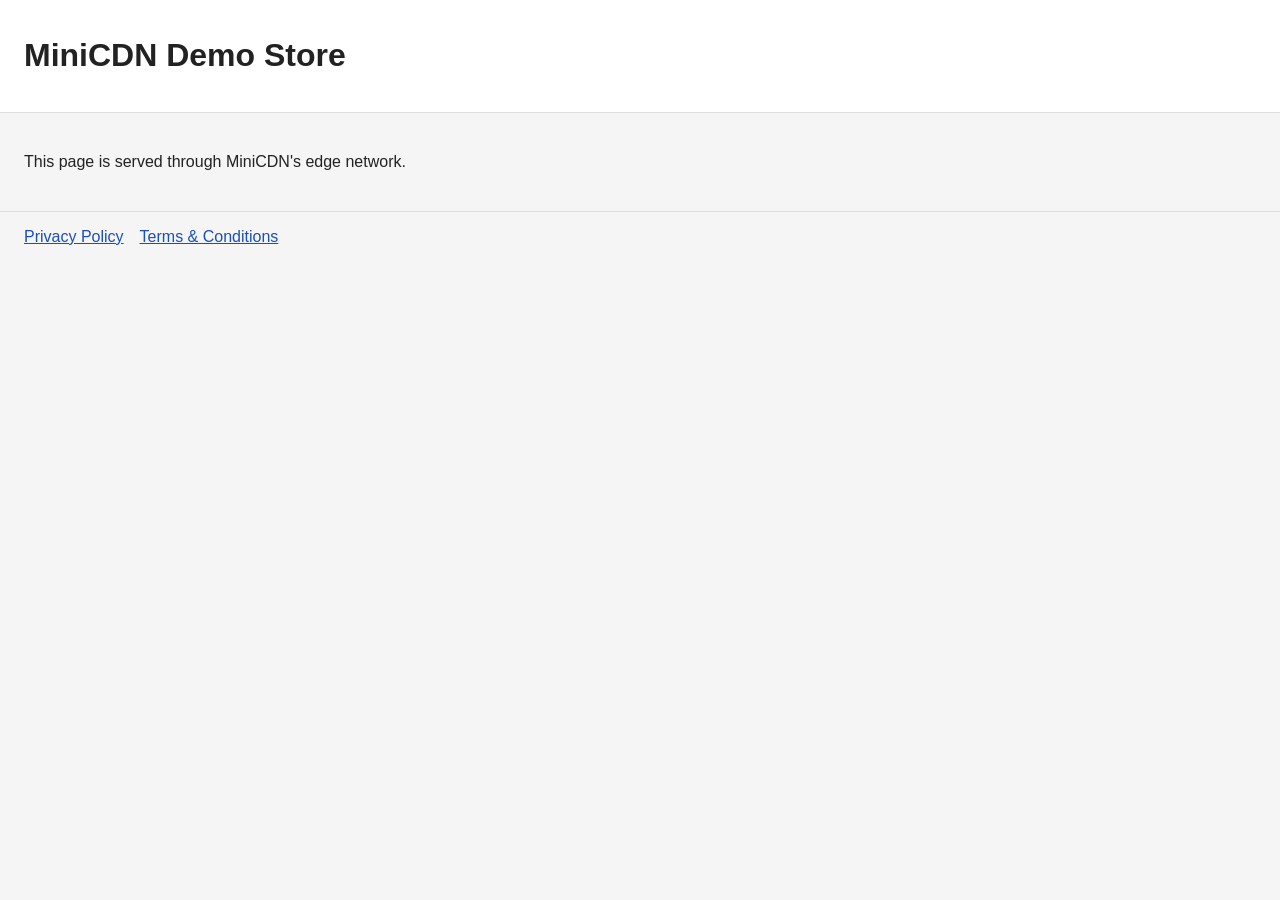
<file: data/index.html>
<!DOCTYPE html>
<html lang="en">
<head>
    <meta charset="UTF-8">
    <meta name="viewport" content="width=device-width, initial-scale=1">
    <title>MiniCDN Demo Store</title>
    <link rel="stylesheet" href="style.css">
</head>
<body>
    <header>
        <h1>MiniCDN Demo Store</h1>
    </header>
    <main>
        <p>This page is served through MiniCDN's edge network.</p>
    </main>
    <footer>
        <a href="privacy.html">Privacy Policy</a>
        <a href="terms.html">Terms &amp; Conditions</a>
    </footer>
    <script src="script.js"></script>
</body>
</html>
</file>
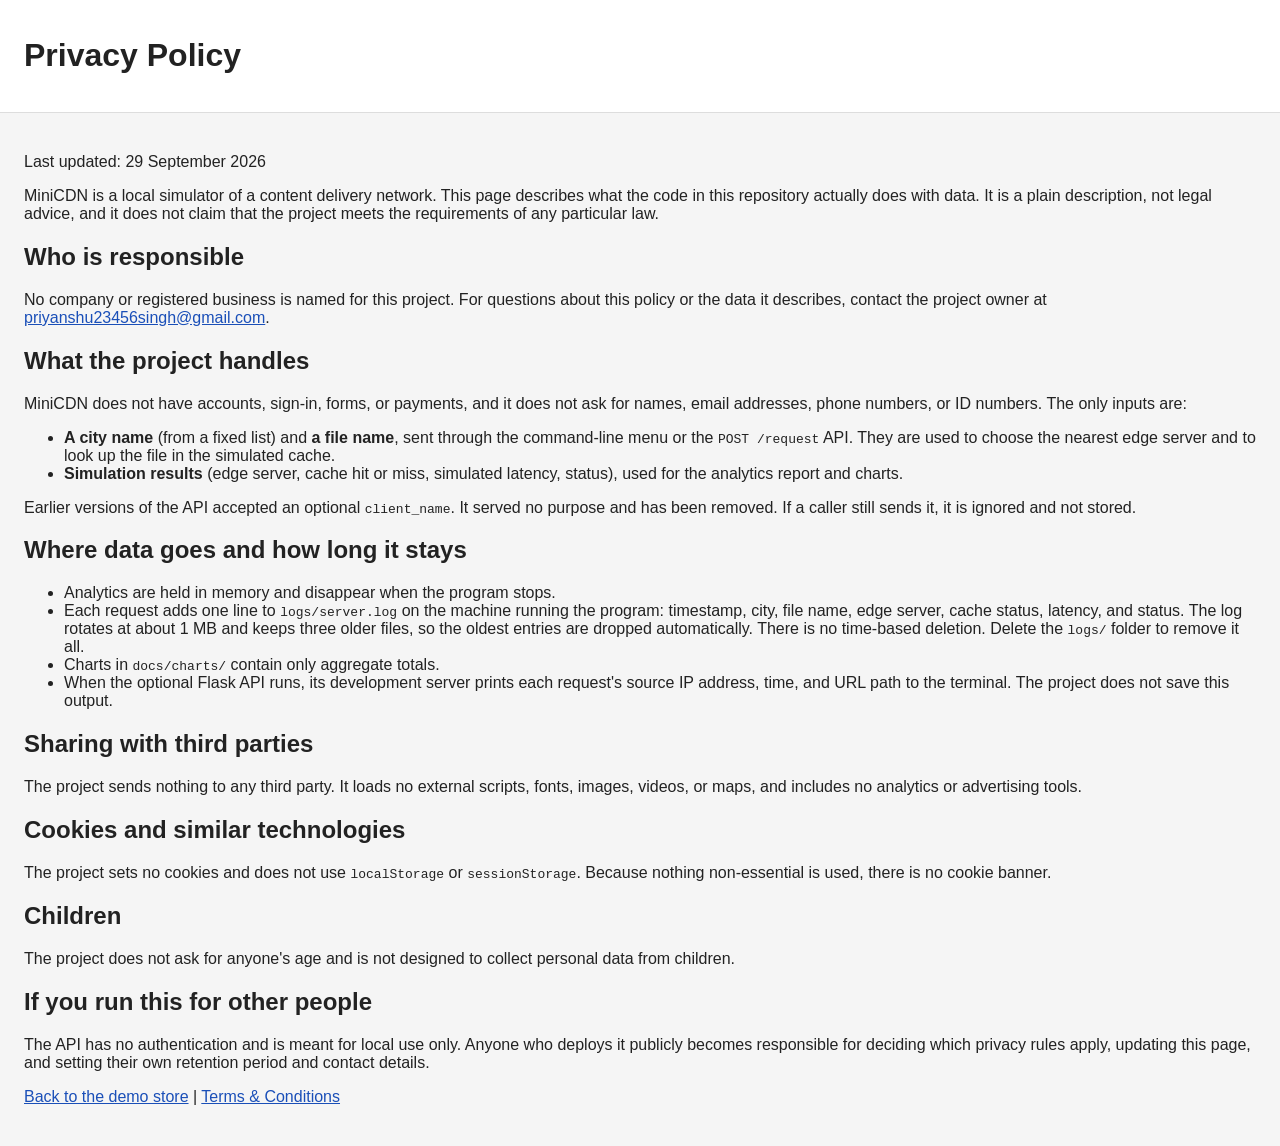
<file: data/privacy.html>
<!DOCTYPE html>
<html lang="en">
<head>
    <meta charset="UTF-8">
    <meta name="viewport" content="width=device-width, initial-scale=1">
    <title>Privacy Policy - MiniCDN Demo Store</title>
    <link rel="stylesheet" href="style.css">
</head>
<body>
    <header>
        <h1>Privacy Policy</h1>
    </header>
    <main>
        <p>Last updated: 29 September 2026</p>
        <p>
            MiniCDN is a local simulator of a content delivery network. This page describes
            what the code in this repository actually does with data. It is a plain description,
            not legal advice, and it does not claim that the project meets the requirements of
            any particular law.
        </p>

        <h2>Who is responsible</h2>
        <p>
            No company or registered business is named for this project. For questions about
            this policy or the data it describes, contact the project owner at
            <a href="mailto:priyanshu23456singh@gmail.com">priyanshu23456singh@gmail.com</a>.
        </p>

        <h2>What the project handles</h2>
        <p>
            MiniCDN does not have accounts, sign-in, forms, or payments, and it does not ask for
            names, email addresses, phone numbers, or ID numbers. The only inputs are:
        </p>
        <ul>
            <li>
                <strong>A city name</strong> (from a fixed list) and <strong>a file name</strong>, sent
                through the command-line menu or the <code>POST /request</code> API. They are used to
                choose the nearest edge server and to look up the file in the simulated cache.
            </li>
            <li>
                <strong>Simulation results</strong> (edge server, cache hit or miss, simulated latency,
                status), used for the analytics report and charts.
            </li>
        </ul>
        <p>
            Earlier versions of the API accepted an optional <code>client_name</code>. It served no
            purpose and has been removed. If a caller still sends it, it is ignored and not stored.
        </p>

        <h2>Where data goes and how long it stays</h2>
        <ul>
            <li>Analytics are held in memory and disappear when the program stops.</li>
            <li>
                Each request adds one line to <code>logs/server.log</code> on the machine running the
                program: timestamp, city, file name, edge server, cache status, latency, and status.
                The log rotates at about 1 MB and keeps three older files, so the oldest entries are
                dropped automatically. There is no time-based deletion. Delete the <code>logs/</code>
                folder to remove it all.
            </li>
            <li>
                Charts in <code>docs/charts/</code> contain only aggregate totals.
            </li>
            <li>
                When the optional Flask API runs, its development server prints each request's source IP
                address, time, and URL path to the terminal. The project does not save this output.
            </li>
        </ul>

        <h2>Sharing with third parties</h2>
        <p>
            The project sends nothing to any third party. It loads no external scripts, fonts,
            images, videos, or maps, and includes no analytics or advertising tools.
        </p>

        <h2>Cookies and similar technologies</h2>
        <p>
            The project sets no cookies and does not use <code>localStorage</code> or
            <code>sessionStorage</code>. Because nothing non-essential is used, there is no cookie
            banner.
        </p>

        <h2>Children</h2>
        <p>
            The project does not ask for anyone's age and is not designed to collect personal data
            from children.
        </p>

        <h2>If you run this for other people</h2>
        <p>
            The API has no authentication and is meant for local use only. Anyone who deploys it
            publicly becomes responsible for deciding which privacy rules apply, updating this page,
            and setting their own retention period and contact details.
        </p>

        <p><a href="index.html">Back to the demo store</a> | <a href="terms.html">Terms &amp; Conditions</a></p>
    </main>
</body>
</html>
</file>
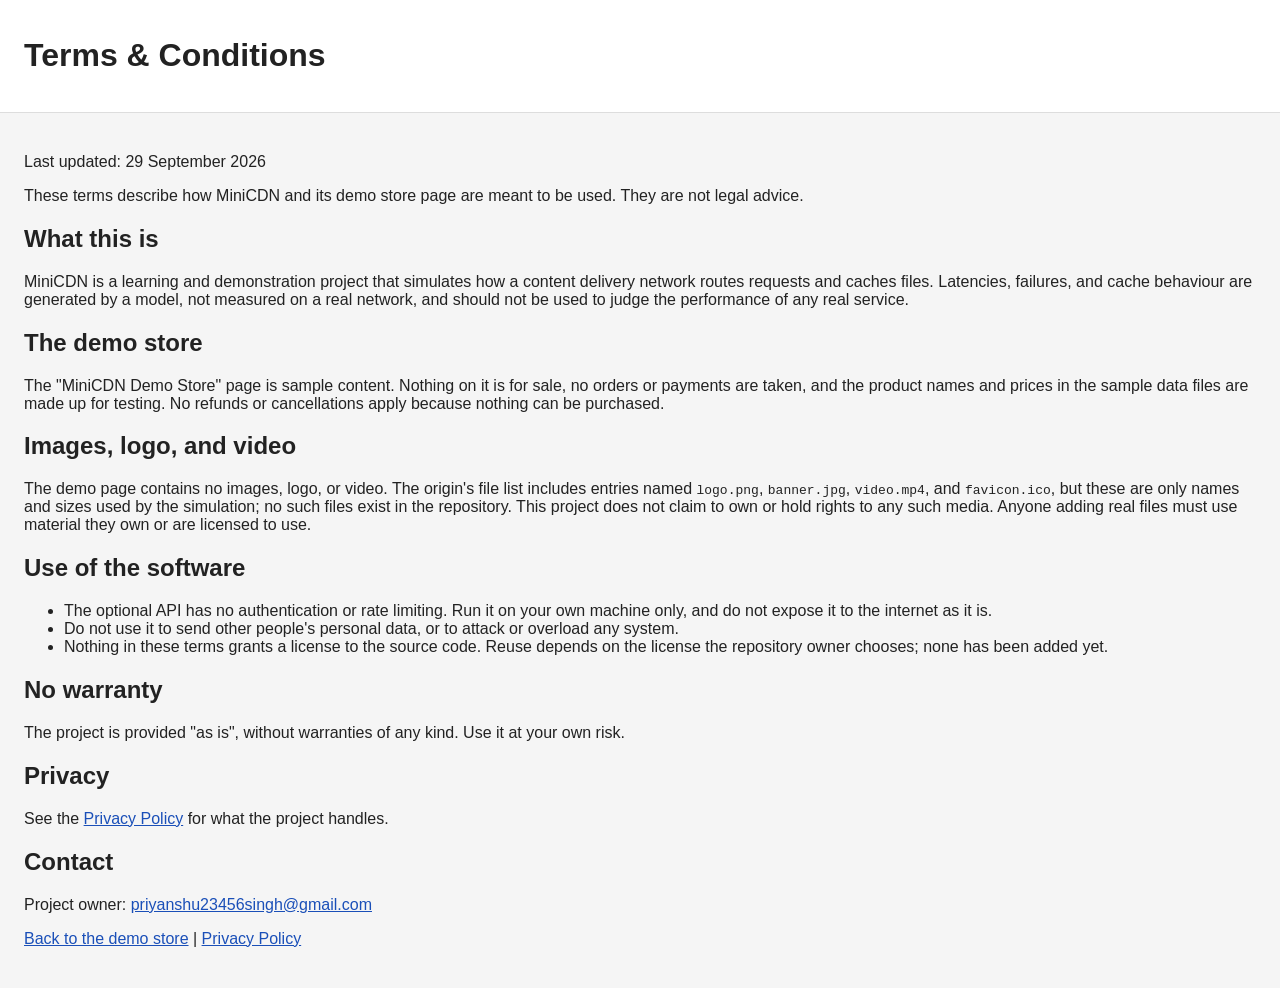
<file: data/terms.html>
<!DOCTYPE html>
<html lang="en">
<head>
    <meta charset="UTF-8">
    <meta name="viewport" content="width=device-width, initial-scale=1">
    <title>Terms &amp; Conditions - MiniCDN Demo Store</title>
    <link rel="stylesheet" href="style.css">
</head>
<body>
    <header>
        <h1>Terms &amp; Conditions</h1>
    </header>
    <main>
        <p>Last updated: 29 September 2026</p>
        <p>
            These terms describe how MiniCDN and its demo store page are meant to be used. They are
            not legal advice.
        </p>

        <h2>What this is</h2>
        <p>
            MiniCDN is a learning and demonstration project that simulates how a content delivery
            network routes requests and caches files. Latencies, failures, and cache behaviour are
            generated by a model, not measured on a real network, and should not be used to judge
            the performance of any real service.
        </p>

        <h2>The demo store</h2>
        <p>
            The "MiniCDN Demo Store" page is sample content. Nothing on it is for sale, no orders or
            payments are taken, and the product names and prices in the sample data files are made up
            for testing. No refunds or cancellations apply because nothing can be purchased.
        </p>

        <h2>Images, logo, and video</h2>
        <p>
            The demo page contains no images, logo, or video. The origin's file list includes entries
            named <code>logo.png</code>, <code>banner.jpg</code>, <code>video.mp4</code>, and
            <code>favicon.ico</code>, but these are only names and sizes used by the simulation;
            no such files exist in the repository. This project does not claim to own or hold rights
            to any such media. Anyone adding real files must use material they own or are licensed
            to use.
        </p>

        <h2>Use of the software</h2>
        <ul>
            <li>The optional API has no authentication or rate limiting. Run it on your own machine only, and do not expose it to the internet as it is.</li>
            <li>Do not use it to send other people's personal data, or to attack or overload any system.</li>
            <li>Nothing in these terms grants a license to the source code. Reuse depends on the license the repository owner chooses; none has been added yet.</li>
        </ul>

        <h2>No warranty</h2>
        <p>
            The project is provided "as is", without warranties of any kind. Use it at your own
            risk.
        </p>

        <h2>Privacy</h2>
        <p>See the <a href="privacy.html">Privacy Policy</a> for what the project handles.</p>

        <h2>Contact</h2>
        <p>
            Project owner: <a href="mailto:priyanshu23456singh@gmail.com">priyanshu23456singh@gmail.com</a>
        </p>

        <p><a href="index.html">Back to the demo store</a> | <a href="privacy.html">Privacy Policy</a></p>
    </main>
</body>
</html>
</file>
<file: data/style.css>
body {
    font-family: Arial, sans-serif;
    margin: 0;
    background-color: #f5f5f5;
    color: #222;
}

header {
    display: flex;
    align-items: center;
    gap: 12px;
    padding: 16px 24px;
    background-color: #ffffff;
    border-bottom: 1px solid #ddd;
}

.logo {
    height: 40px;
}

.banner {
    width: 100%;
    max-width: 480px;
    display: block;
    margin-bottom: 16px;
}

main {
    padding: 24px;
}

.banner,
video {
    max-width: 100%;
    height: auto;
}

footer {
    display: flex;
    gap: 16px;
    padding: 16px 24px;
    border-top: 1px solid #ddd;
}

a {
    color: #1a4fb8;
}

:focus-visible {
    outline: 3px solid #1a56db;
    outline-offset: 2px;
}
</file>
